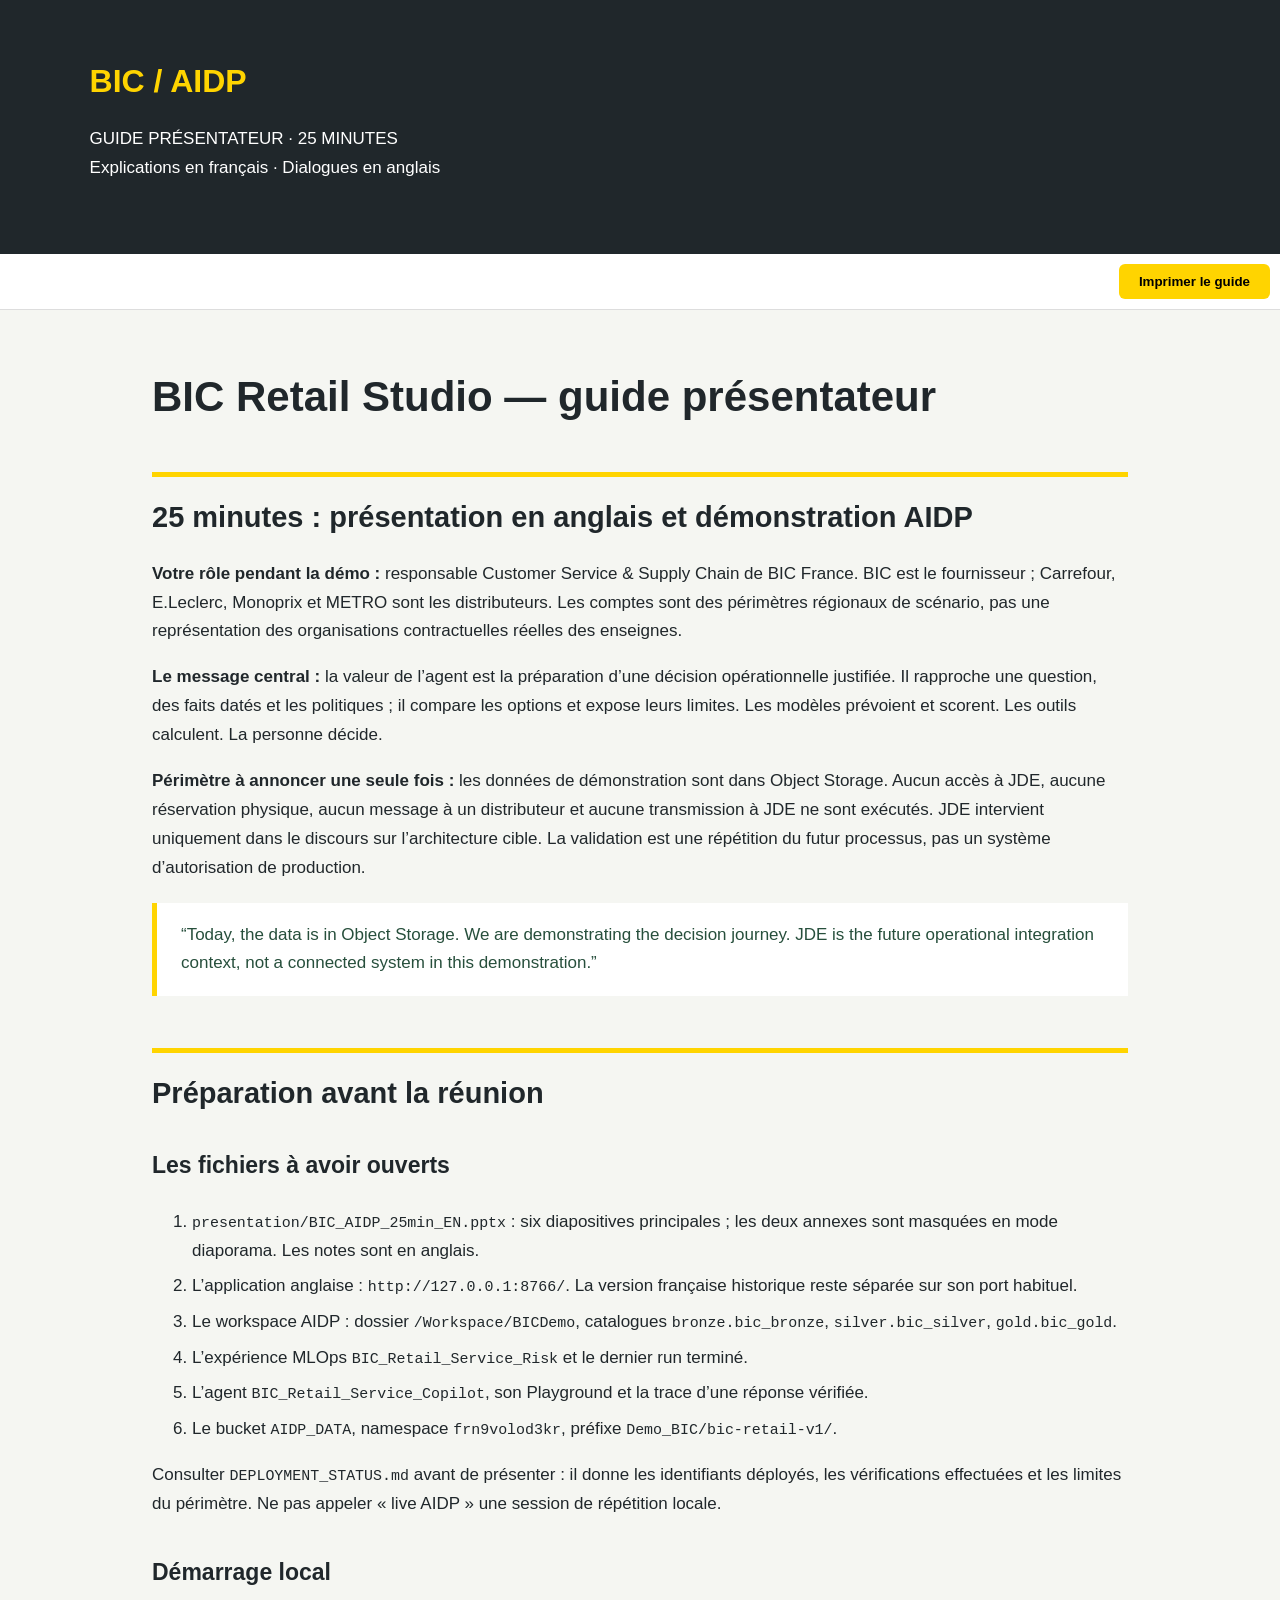
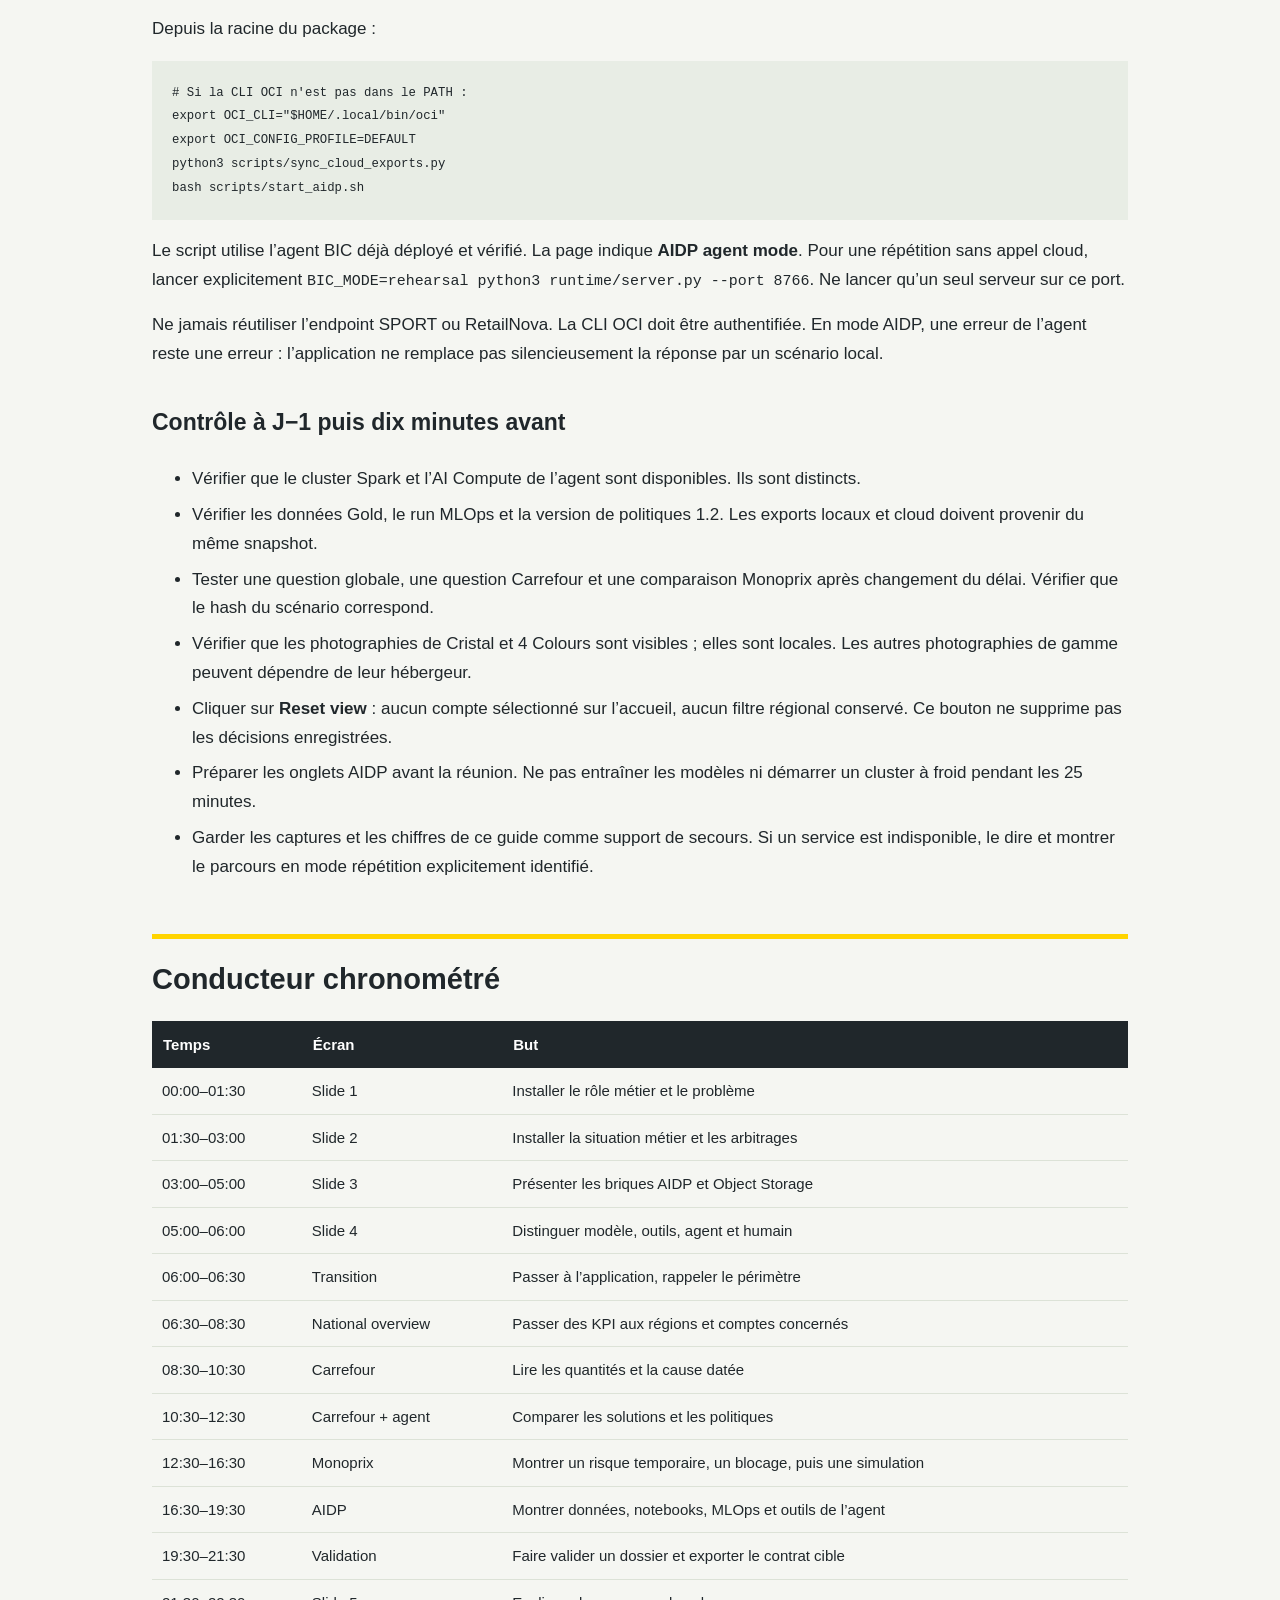
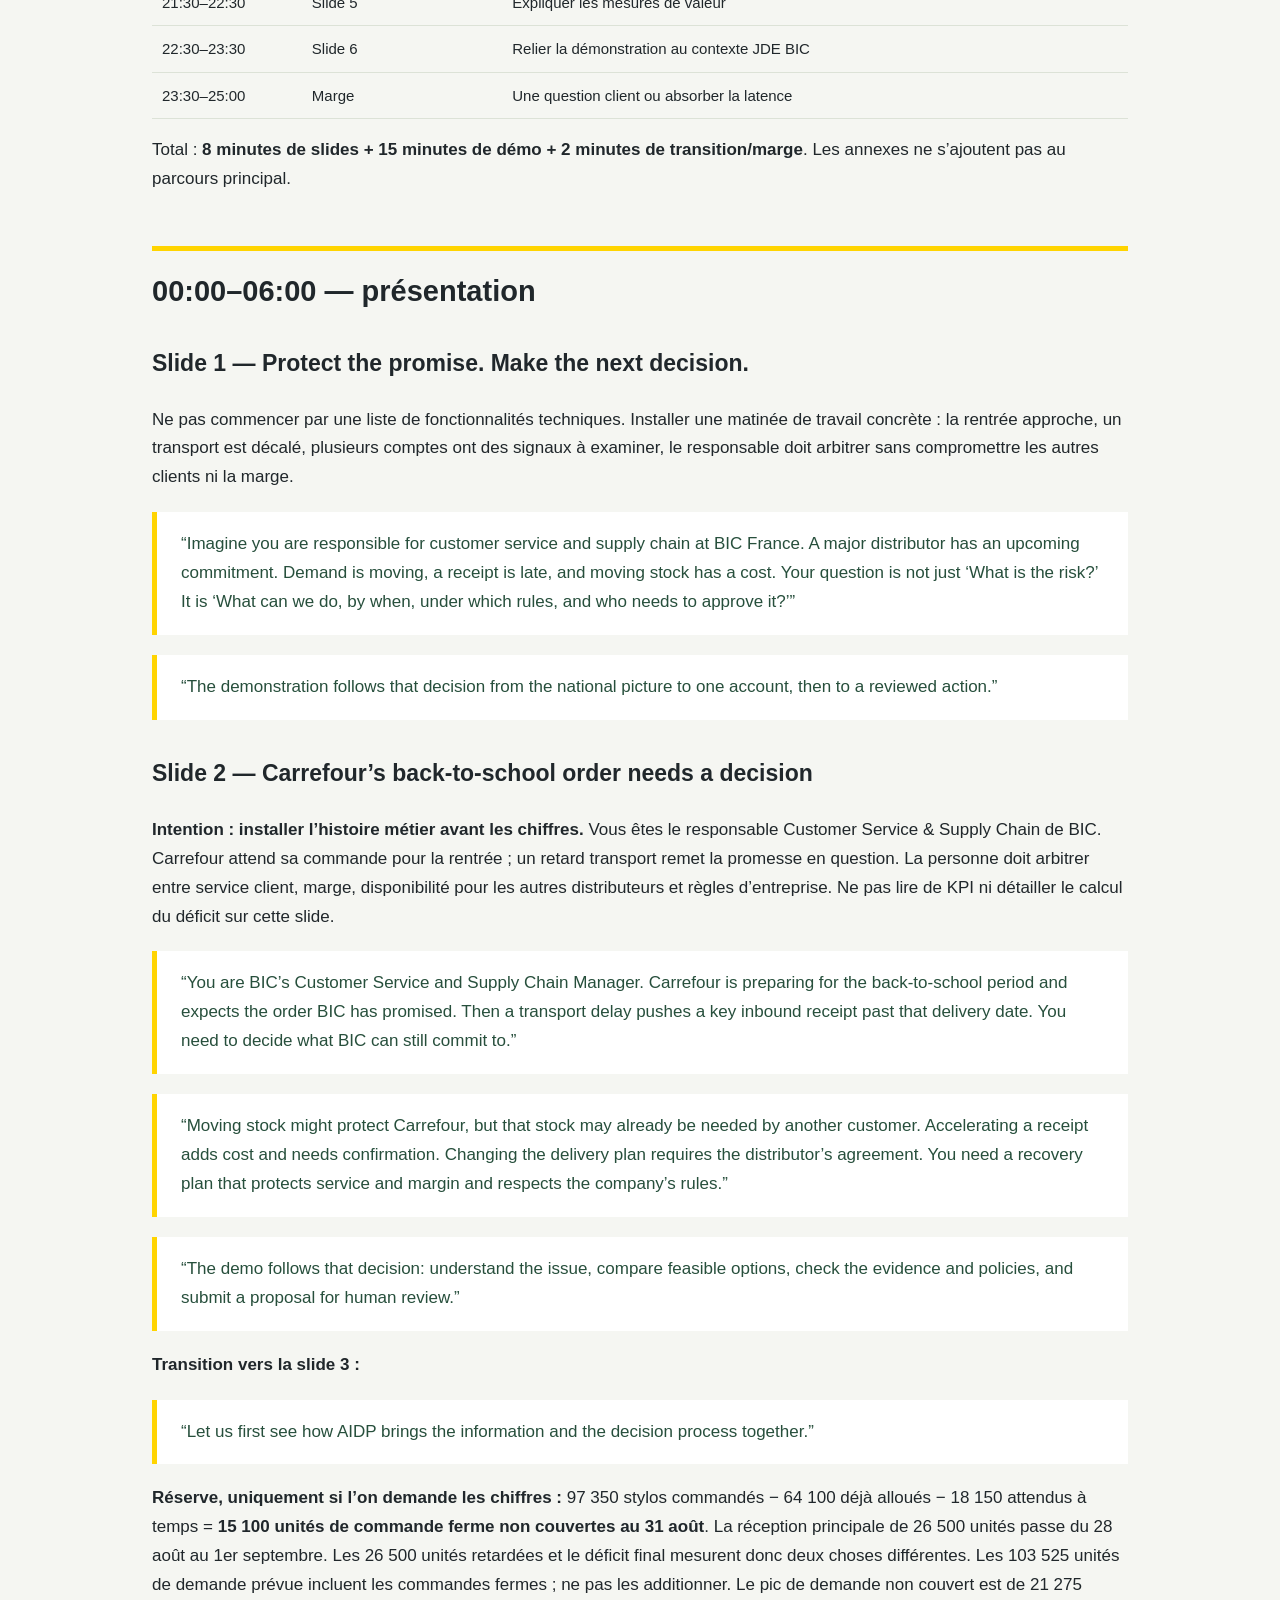
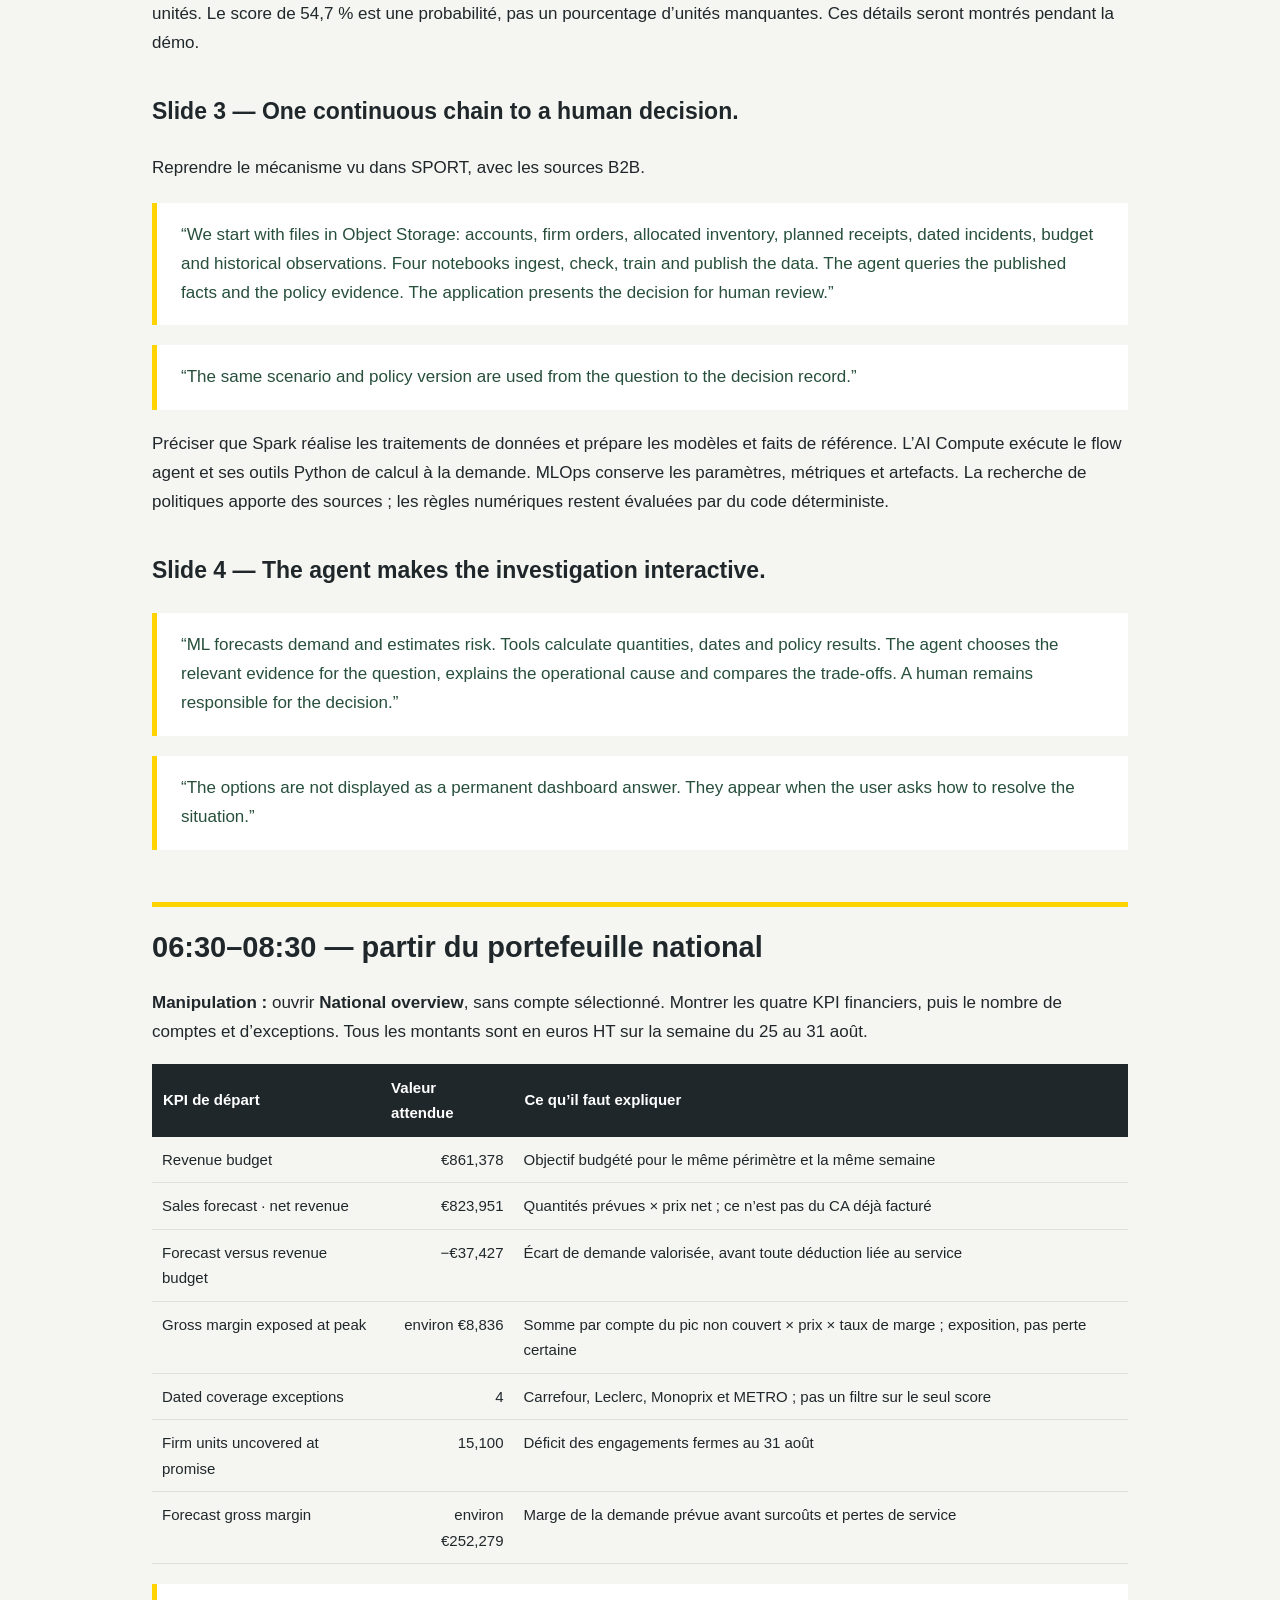
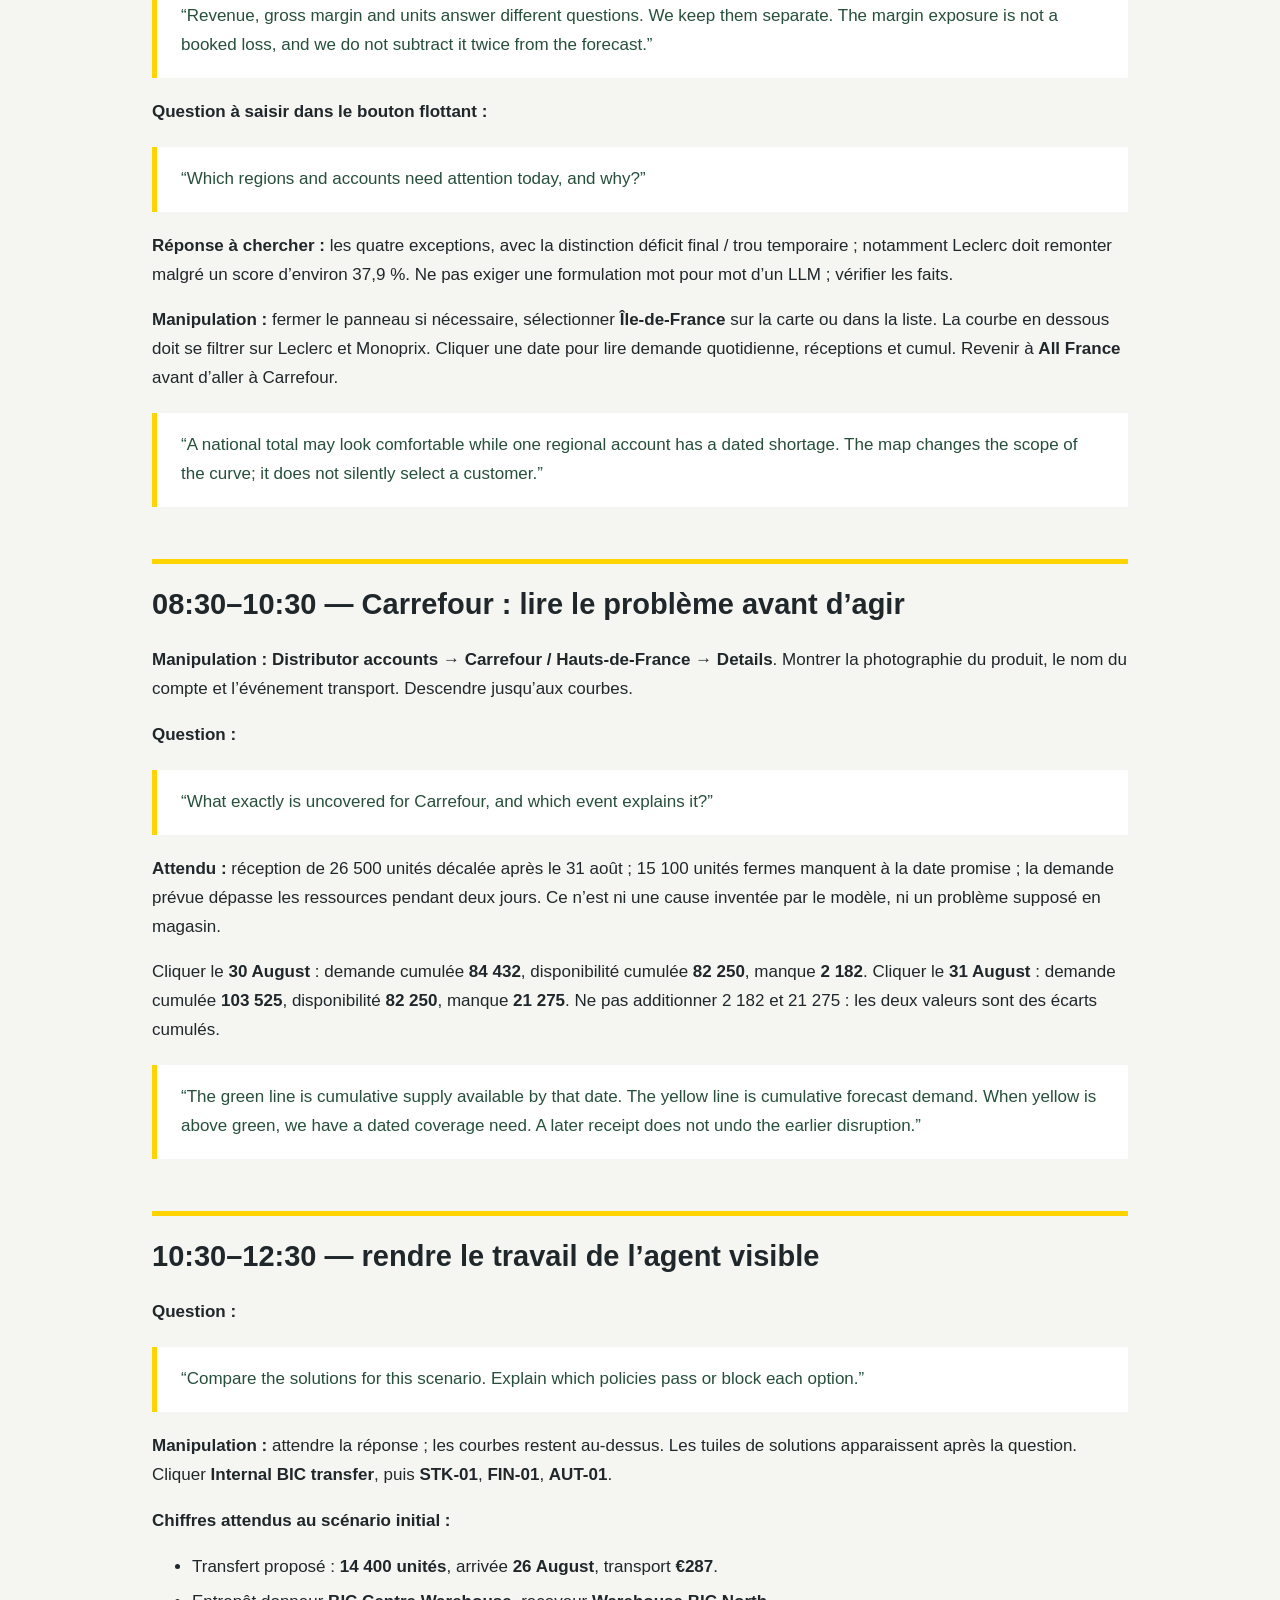
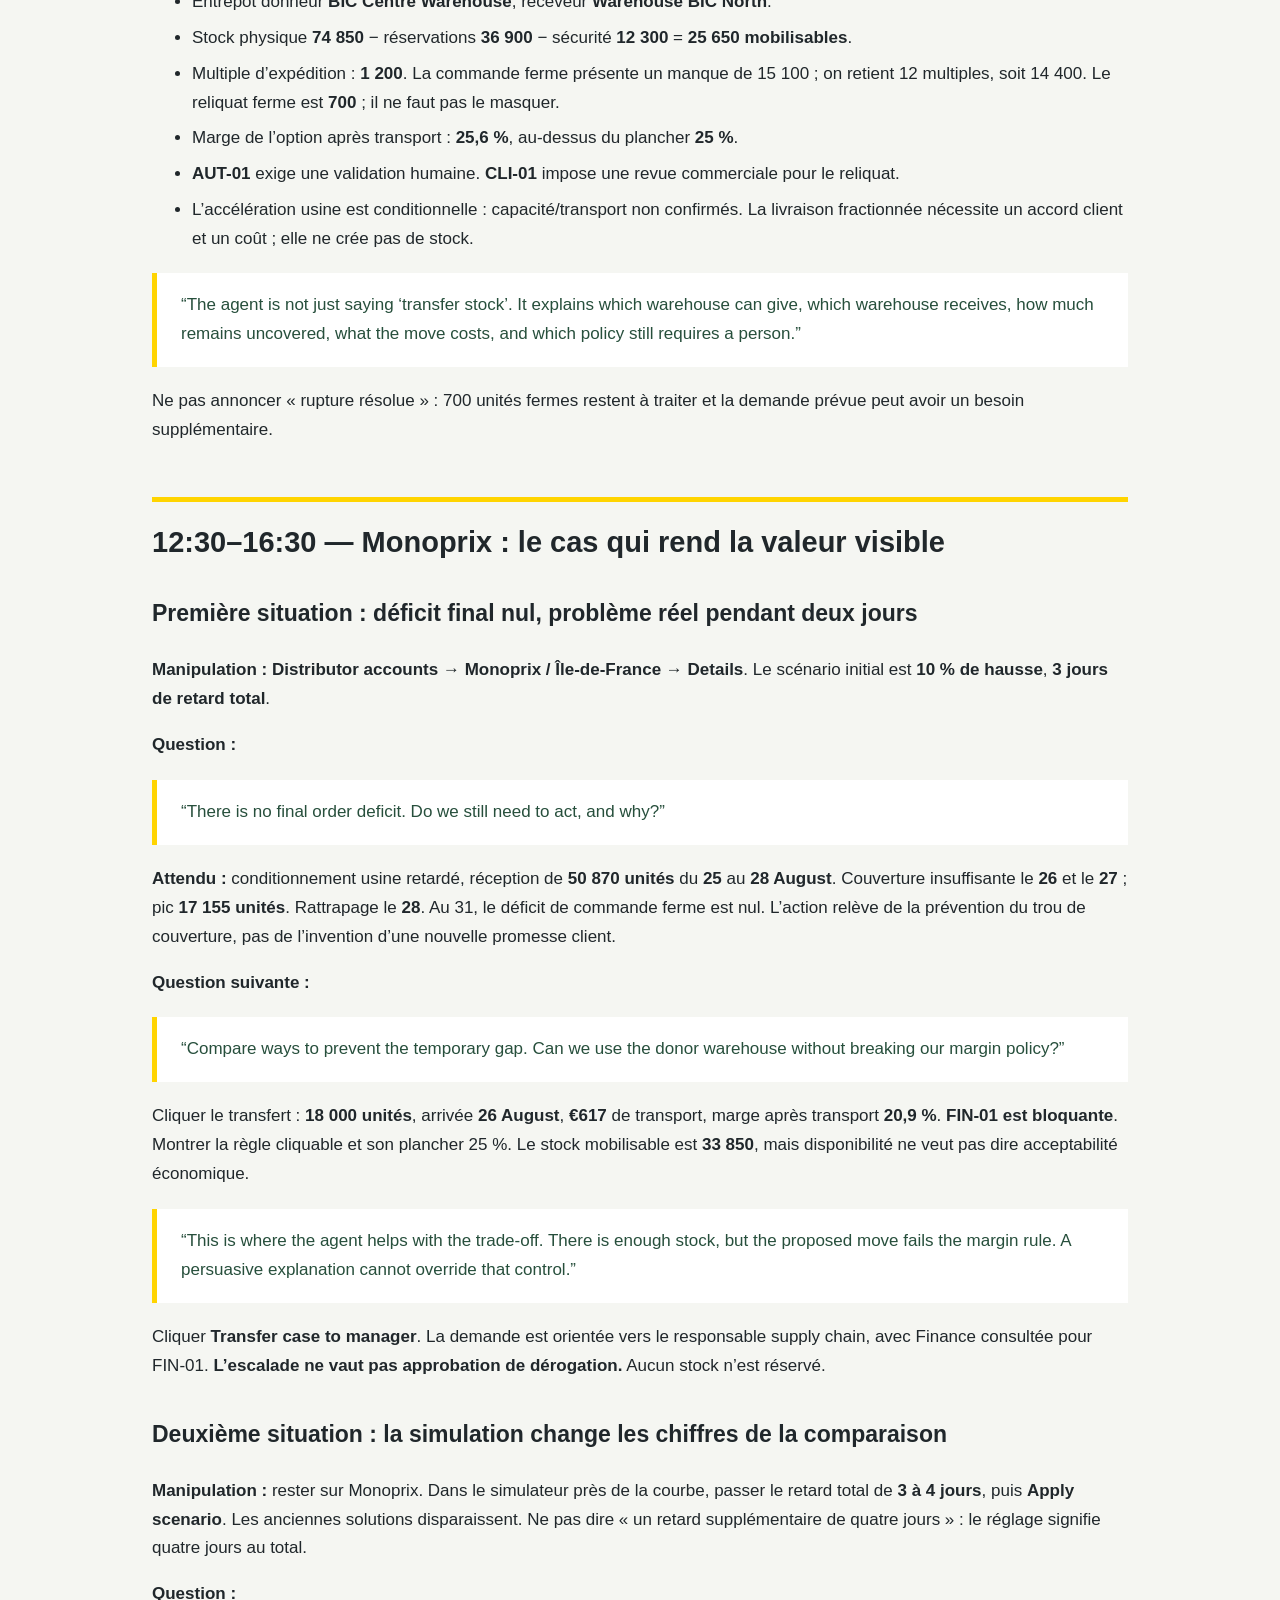
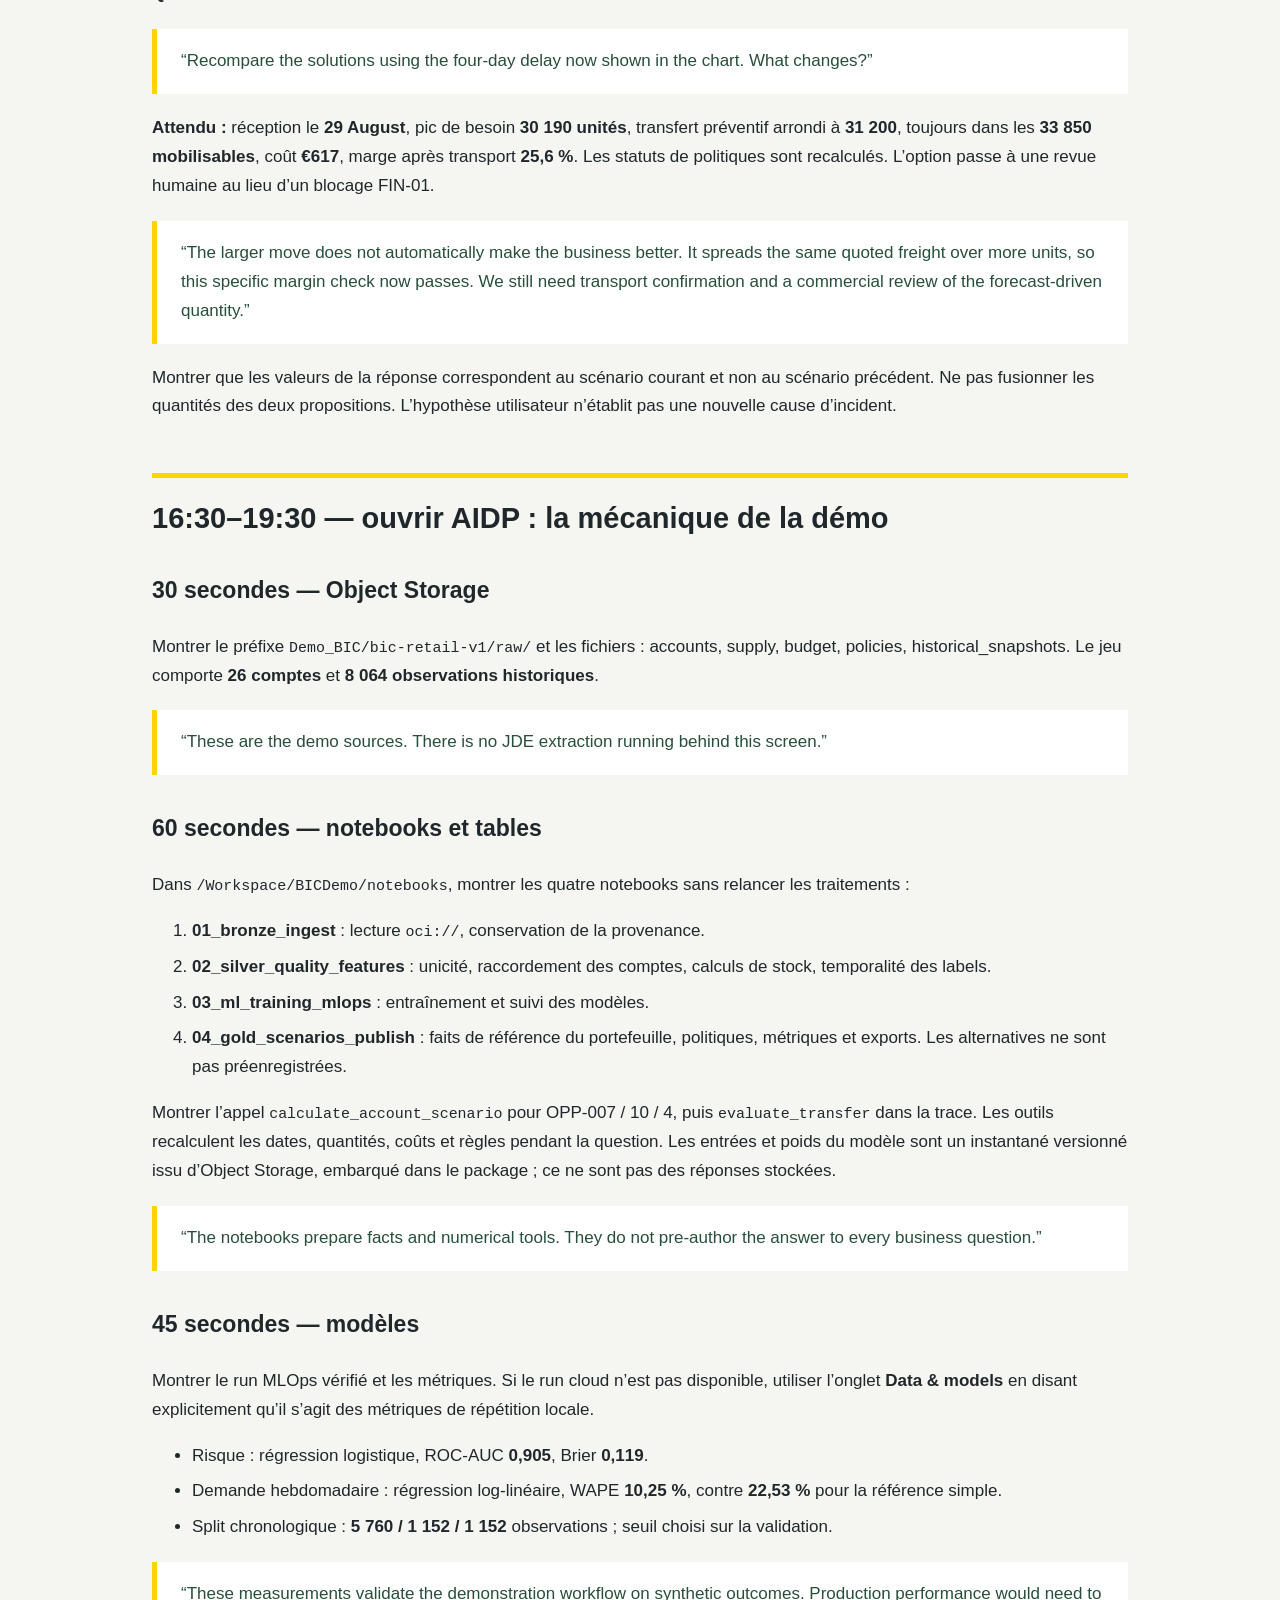
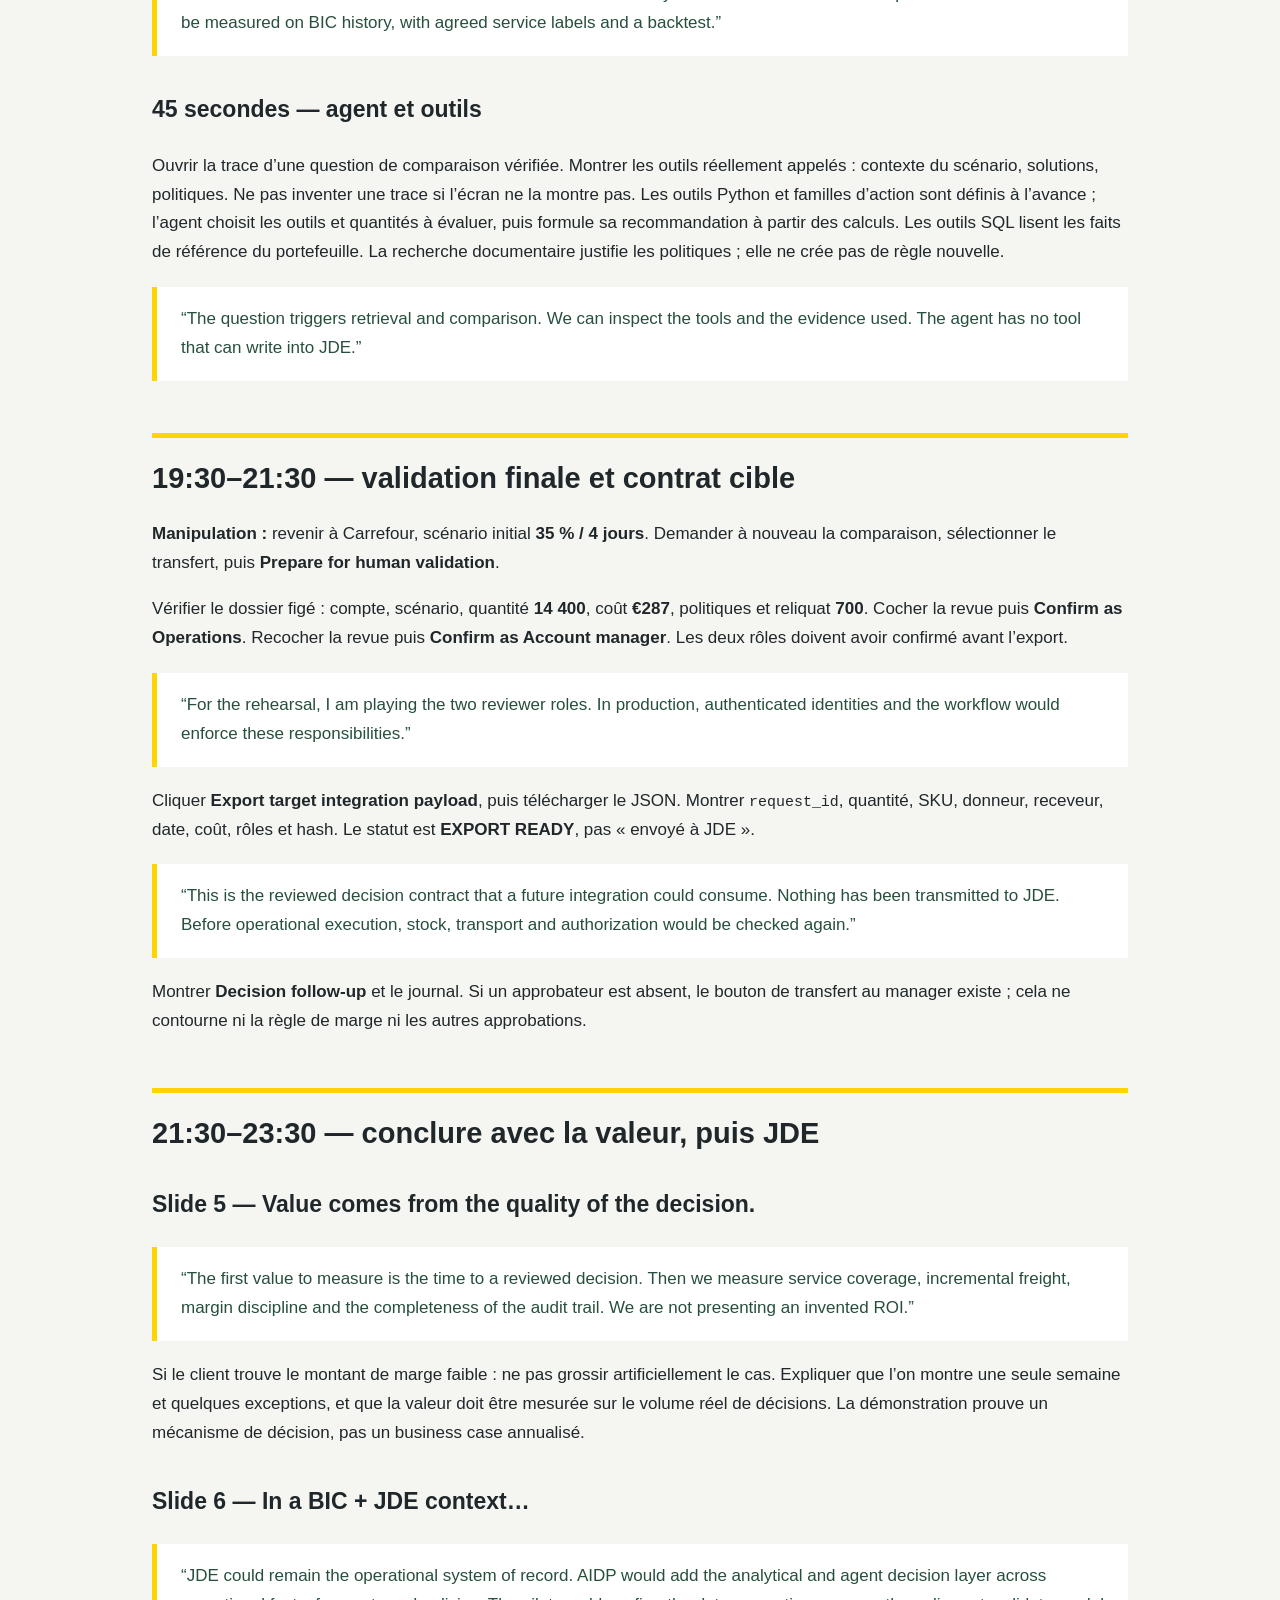
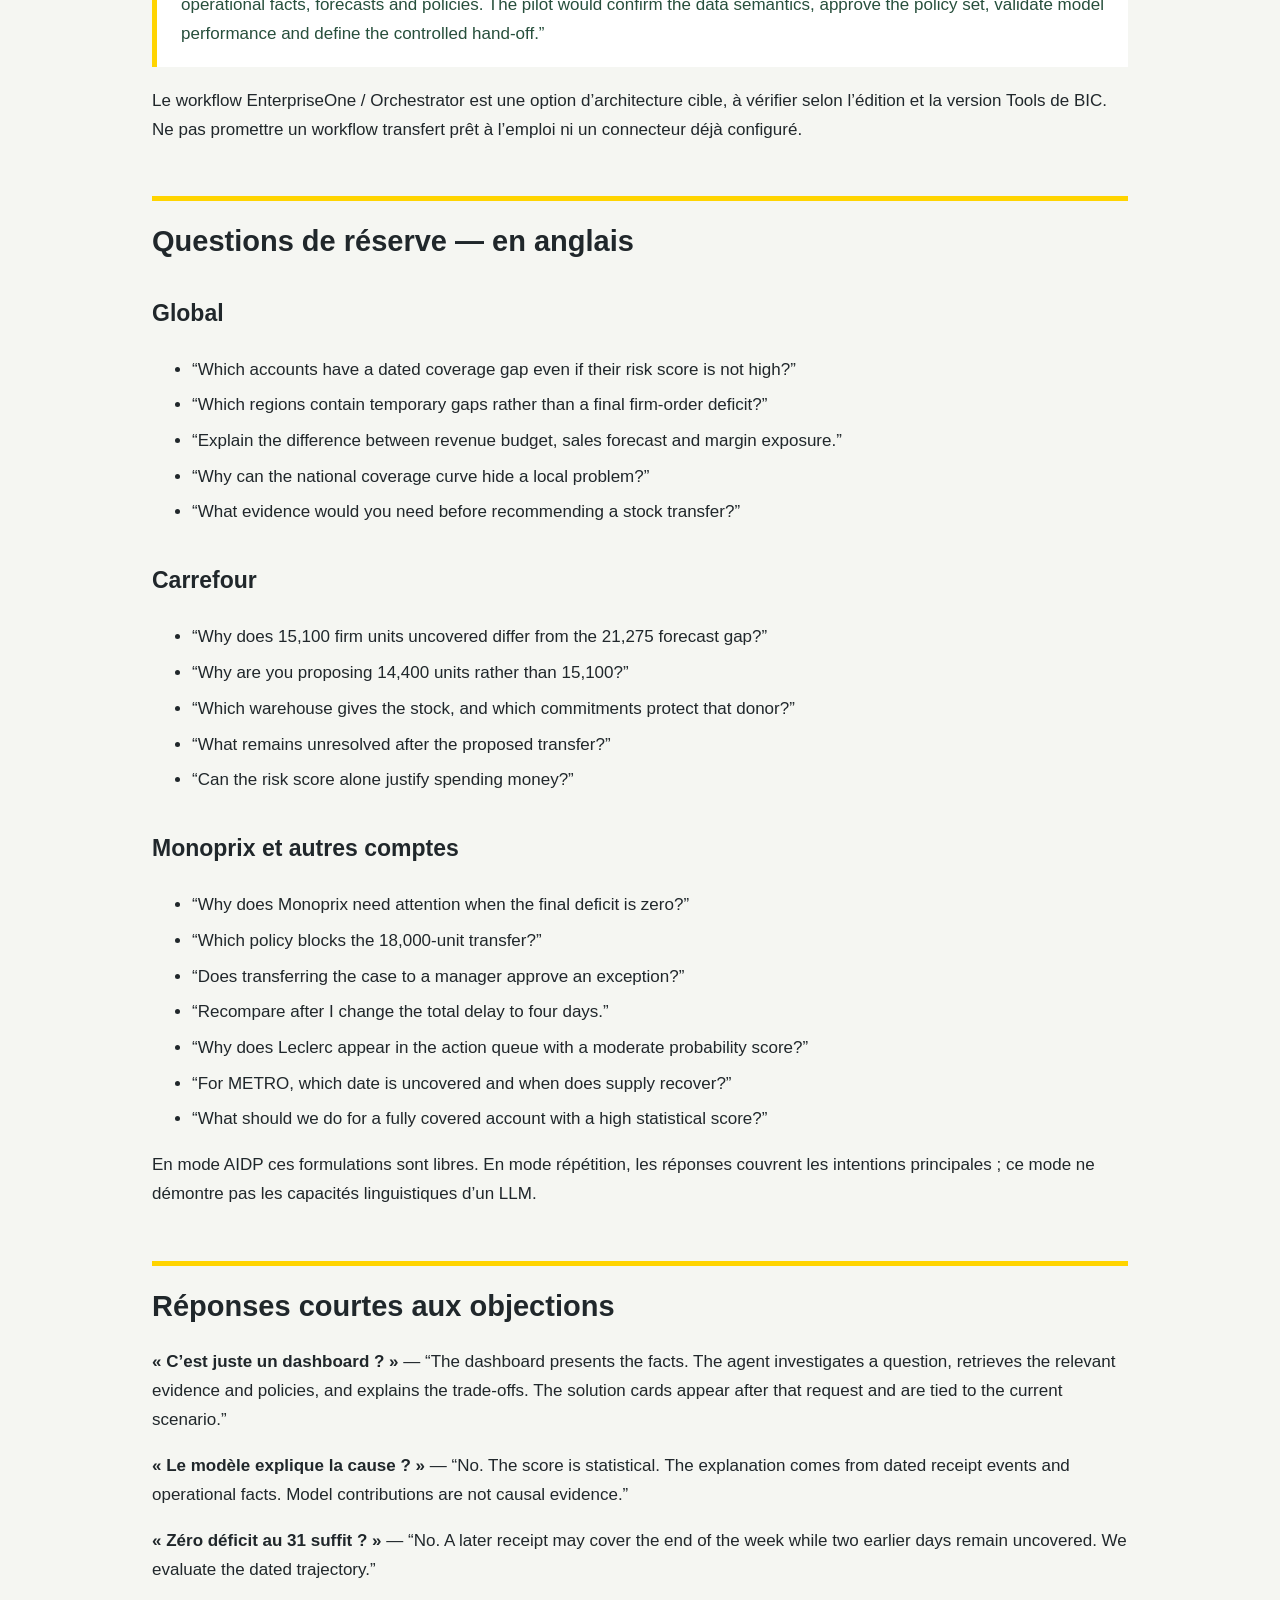
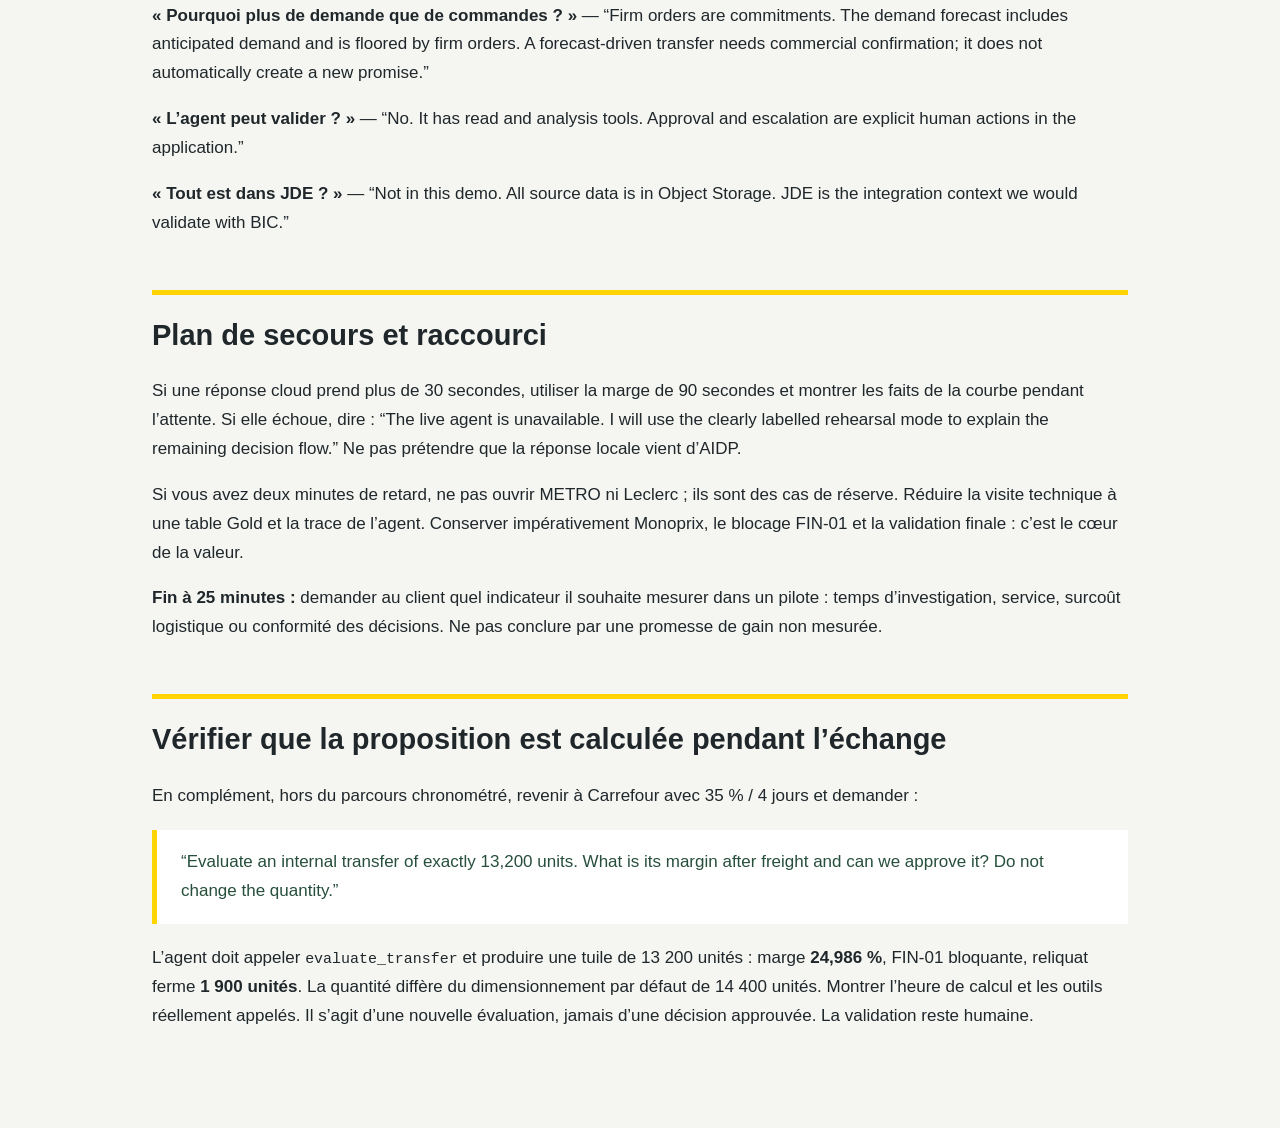
<file: BIC demo/BIC-AIDP-Demo/docs/DEMO_GUIDE_FR.html>
<!doctype html><html lang="fr"><meta charset="utf-8"><title>BIC — Guide de démonstration 25 minutes</title><style>:root{--ink:#20272b;--green:#375b43;--yellow:#ffd400}*{box-sizing:border-box}body{margin:0;background:#f5f6f2;color:var(--ink);font:17px/1.7 Arial,sans-serif}header{background:var(--ink);color:white;padding:54px 7vw}header b{color:var(--yellow);font-size:32px}main{max-width:1060px;margin:auto;padding:35px 42px 80px}h1{font-size:42px;line-height:1.12}h2{border-top:5px solid var(--yellow);padding-top:22px;margin-top:52px;font-size:29px;line-height:1.25}h3{font-size:23px;margin-top:34px}blockquote{margin:20px 0;padding:18px 24px;background:white;border-left:5px solid var(--yellow);color:#274f3c}blockquote p{margin:0}table{border-collapse:collapse;width:100%;font-size:15px}th{text-align:left;background:var(--ink);color:white;padding:11px}td{padding:10px;border-bottom:1px solid #dce2d7;vertical-align:top}pre{background:#e8ede5;padding:20px;white-space:pre-wrap;overflow-wrap:anywhere;font-size:14px}code{font-size:.88em}a{color:#246047}li{margin:.4em 0}.tools{position:sticky;top:0;padding:10px;text-align:right;background:#fff;border-bottom:1px solid #ddd}button{background:var(--yellow);border:0;padding:10px 20px;border-radius:6px;font-weight:bold;cursor:pointer}@media print{body{background:#fff;font-size:10pt}main{padding:0;max-width:none}header,.tools{display:none}h2{page-break-before:always}h1,h2,h3{page-break-after:avoid}blockquote,pre,tr{page-break-inside:avoid}a{color:inherit;text-decoration:none}}</style><header><b>BIC / AIDP</b><p>GUIDE PRÉSENTATEUR · 25 MINUTES<br>Explications en français · Dialogues en anglais</p></header><div class="tools"><button onclick="window.print()">Imprimer le guide</button></div><main><h1>BIC Retail Studio — guide présentateur</h1>
<h2>25 minutes : présentation en anglais et démonstration AIDP</h2>
<p><strong>Votre rôle pendant la démo :</strong> responsable Customer Service &amp; Supply Chain de BIC France. BIC est le fournisseur ; Carrefour, E.Leclerc, Monoprix et METRO sont les distributeurs. Les comptes sont des périmètres régionaux de scénario, pas une représentation des organisations contractuelles réelles des enseignes.</p>
<p><strong>Le message central :</strong> la valeur de l’agent est la préparation d’une décision opérationnelle justifiée. Il rapproche une question, des faits datés et les politiques ; il compare les options et expose leurs limites. Les modèles prévoient et scorent. Les outils calculent. La personne décide.</p>
<p><strong>Périmètre à annoncer une seule fois :</strong> les données de démonstration sont dans Object Storage. Aucun accès à JDE, aucune réservation physique, aucun message à un distributeur et aucune transmission à JDE ne sont exécutés. JDE intervient uniquement dans le discours sur l’architecture cible. La validation est une répétition du futur processus, pas un système d’autorisation de production.</p>
<blockquote>
<p>“Today, the data is in Object Storage. We are demonstrating the decision journey. JDE is the future operational integration context, not a connected system in this demonstration.”</p>
</blockquote>
<h2>Préparation avant la réunion</h2>
<h3>Les fichiers à avoir ouverts</h3>
<ol>
<li><code>presentation/BIC_AIDP_25min_EN.pptx</code> : six diapositives principales ; les deux annexes sont masquées en mode diaporama. Les notes sont en anglais.</li>
<li>L’application anglaise : <code>http://127.0.0.1:8766/</code>. La version française historique reste séparée sur son port habituel.</li>
<li>Le workspace AIDP : dossier <code>/Workspace/BICDemo</code>, catalogues <code>bronze.bic_bronze</code>, <code>silver.bic_silver</code>, <code>gold.bic_gold</code>.</li>
<li>L’expérience MLOps <code>BIC_Retail_Service_Risk</code> et le dernier run terminé.</li>
<li>L’agent <code>BIC_Retail_Service_Copilot</code>, son Playground et la trace d’une réponse vérifiée.</li>
<li>Le bucket <code>AIDP_DATA</code>, namespace <code>frn9volod3kr</code>, préfixe <code>Demo_BIC/bic-retail-v1/</code>.</li>
</ol>
<p>Consulter <code>DEPLOYMENT_STATUS.md</code> avant de présenter : il donne les identifiants déployés, les vérifications effectuées et les limites du périmètre. Ne pas appeler « live AIDP » une session de répétition locale.</p>
<h3>Démarrage local</h3>
<p>Depuis la racine du package :</p>
<pre><code class="language-bash"># Si la CLI OCI n&#39;est pas dans le PATH :
export OCI_CLI=&quot;$HOME/.local/bin/oci&quot;
export OCI_CONFIG_PROFILE=DEFAULT
python3 scripts/sync_cloud_exports.py
bash scripts/start_aidp.sh
</code></pre>
<p>Le script utilise l’agent BIC déjà déployé et vérifié. La page indique <strong>AIDP agent mode</strong>. Pour une répétition sans appel cloud, lancer explicitement <code>BIC_MODE=rehearsal python3 runtime/server.py --port 8766</code>. Ne lancer qu’un seul serveur sur ce port.</p>
<p>Ne jamais réutiliser l’endpoint SPORT ou RetailNova. La CLI OCI doit être authentifiée. En mode AIDP, une erreur de l’agent reste une erreur : l’application ne remplace pas silencieusement la réponse par un scénario local.</p>
<h3>Contrôle à J−1 puis dix minutes avant</h3>
<ul>
<li>Vérifier que le cluster Spark et l’AI Compute de l’agent sont disponibles. Ils sont distincts.</li>
<li>Vérifier les données Gold, le run MLOps et la version de politiques 1.2. Les exports locaux et cloud doivent provenir du même snapshot.</li>
<li>Tester une question globale, une question Carrefour et une comparaison Monoprix après changement du délai. Vérifier que le hash du scénario correspond.</li>
<li>Vérifier que les photographies de Cristal et 4 Colours sont visibles ; elles sont locales. Les autres photographies de gamme peuvent dépendre de leur hébergeur.</li>
<li>Cliquer sur <strong>Reset view</strong> : aucun compte sélectionné sur l’accueil, aucun filtre régional conservé. Ce bouton ne supprime pas les décisions enregistrées.</li>
<li>Préparer les onglets AIDP avant la réunion. Ne pas entraîner les modèles ni démarrer un cluster à froid pendant les 25 minutes.</li>
<li>Garder les captures et les chiffres de ce guide comme support de secours. Si un service est indisponible, le dire et montrer le parcours en mode répétition explicitement identifié.</li>
</ul>
<h2>Conducteur chronométré</h2>
<table>
<thead>
<tr>
<th>Temps</th>
<th>Écran</th>
<th>But</th>
</tr>
</thead>
<tbody><tr>
<td>00:00–01:30</td>
<td>Slide 1</td>
<td>Installer le rôle métier et le problème</td>
</tr>
<tr>
<td>01:30–03:00</td>
<td>Slide 2</td>
<td>Installer la situation métier et les arbitrages</td>
</tr>
<tr>
<td>03:00–05:00</td>
<td>Slide 3</td>
<td>Présenter les briques AIDP et Object Storage</td>
</tr>
<tr>
<td>05:00–06:00</td>
<td>Slide 4</td>
<td>Distinguer modèle, outils, agent et humain</td>
</tr>
<tr>
<td>06:00–06:30</td>
<td>Transition</td>
<td>Passer à l’application, rappeler le périmètre</td>
</tr>
<tr>
<td>06:30–08:30</td>
<td>National overview</td>
<td>Passer des KPI aux régions et comptes concernés</td>
</tr>
<tr>
<td>08:30–10:30</td>
<td>Carrefour</td>
<td>Lire les quantités et la cause datée</td>
</tr>
<tr>
<td>10:30–12:30</td>
<td>Carrefour + agent</td>
<td>Comparer les solutions et les politiques</td>
</tr>
<tr>
<td>12:30–16:30</td>
<td>Monoprix</td>
<td>Montrer un risque temporaire, un blocage, puis une simulation</td>
</tr>
<tr>
<td>16:30–19:30</td>
<td>AIDP</td>
<td>Montrer données, notebooks, MLOps et outils de l’agent</td>
</tr>
<tr>
<td>19:30–21:30</td>
<td>Validation</td>
<td>Faire valider un dossier et exporter le contrat cible</td>
</tr>
<tr>
<td>21:30–22:30</td>
<td>Slide 5</td>
<td>Expliquer les mesures de valeur</td>
</tr>
<tr>
<td>22:30–23:30</td>
<td>Slide 6</td>
<td>Relier la démonstration au contexte JDE BIC</td>
</tr>
<tr>
<td>23:30–25:00</td>
<td>Marge</td>
<td>Une question client ou absorber la latence</td>
</tr>
</tbody></table>
<p>Total : <strong>8 minutes de slides + 15 minutes de démo + 2 minutes de transition/marge</strong>. Les annexes ne s’ajoutent pas au parcours principal.</p>
<h2>00:00–06:00 — présentation</h2>
<h3>Slide 1 — Protect the promise. Make the next decision.</h3>
<p>Ne pas commencer par une liste de fonctionnalités techniques. Installer une matinée de travail concrète : la rentrée approche, un transport est décalé, plusieurs comptes ont des signaux à examiner, le responsable doit arbitrer sans compromettre les autres clients ni la marge.</p>
<blockquote>
<p>“Imagine you are responsible for customer service and supply chain at BIC France. A major distributor has an upcoming commitment. Demand is moving, a receipt is late, and moving stock has a cost. Your question is not just ‘What is the risk?’ It is ‘What can we do, by when, under which rules, and who needs to approve it?’”</p>
</blockquote>
<blockquote>
<p>“The demonstration follows that decision from the national picture to one account, then to a reviewed action.”</p>
</blockquote>
<h3>Slide 2 — Carrefour’s back-to-school order needs a decision</h3>
<p><strong>Intention : installer l’histoire métier avant les chiffres.</strong> Vous êtes le responsable Customer Service &amp; Supply Chain de BIC. Carrefour attend sa commande pour la rentrée ; un retard transport remet la promesse en question. La personne doit arbitrer entre service client, marge, disponibilité pour les autres distributeurs et règles d’entreprise. Ne pas lire de KPI ni détailler le calcul du déficit sur cette slide.</p>
<blockquote>
<p>“You are BIC’s Customer Service and Supply Chain Manager. Carrefour is preparing for the back-to-school period and expects the order BIC has promised. Then a transport delay pushes a key inbound receipt past that delivery date. You need to decide what BIC can still commit to.”</p>
</blockquote>
<blockquote>
<p>“Moving stock might protect Carrefour, but that stock may already be needed by another customer. Accelerating a receipt adds cost and needs confirmation. Changing the delivery plan requires the distributor’s agreement. You need a recovery plan that protects service and margin and respects the company’s rules.”</p>
</blockquote>
<blockquote>
<p>“The demo follows that decision: understand the issue, compare feasible options, check the evidence and policies, and submit a proposal for human review.”</p>
</blockquote>
<p><strong>Transition vers la slide 3 :</strong></p>
<blockquote>
<p>“Let us first see how AIDP brings the information and the decision process together.”</p>
</blockquote>
<p><strong>Réserve, uniquement si l’on demande les chiffres :</strong> 97 350 stylos commandés − 64 100 déjà alloués − 18 150 attendus à temps = <strong>15 100 unités de commande ferme non couvertes au 31 août</strong>. La réception principale de 26 500 unités passe du 28 août au 1er septembre. Les 26 500 unités retardées et le déficit final mesurent donc deux choses différentes. Les 103 525 unités de demande prévue incluent les commandes fermes ; ne pas les additionner. Le pic de demande non couvert est de 21 275 unités. Le score de 54,7 % est une probabilité, pas un pourcentage d’unités manquantes. Ces détails seront montrés pendant la démo.</p>
<h3>Slide 3 — One continuous chain to a human decision.</h3>
<p>Reprendre le mécanisme vu dans SPORT, avec les sources B2B.</p>
<blockquote>
<p>“We start with files in Object Storage: accounts, firm orders, allocated inventory, planned receipts, dated incidents, budget and historical observations. Four notebooks ingest, check, train and publish the data. The agent queries the published facts and the policy evidence. The application presents the decision for human review.”</p>
</blockquote>
<blockquote>
<p>“The same scenario and policy version are used from the question to the decision record.”</p>
</blockquote>
<p>Préciser que Spark réalise les traitements de données et prépare les modèles et faits de référence. L’AI Compute exécute le flow agent et ses outils Python de calcul à la demande. MLOps conserve les paramètres, métriques et artefacts. La recherche de politiques apporte des sources ; les règles numériques restent évaluées par du code déterministe.</p>
<h3>Slide 4 — The agent makes the investigation interactive.</h3>
<blockquote>
<p>“ML forecasts demand and estimates risk. Tools calculate quantities, dates and policy results. The agent chooses the relevant evidence for the question, explains the operational cause and compares the trade-offs. A human remains responsible for the decision.”</p>
</blockquote>
<blockquote>
<p>“The options are not displayed as a permanent dashboard answer. They appear when the user asks how to resolve the situation.”</p>
</blockquote>
<h2>06:30–08:30 — partir du portefeuille national</h2>
<p><strong>Manipulation :</strong> ouvrir <strong>National overview</strong>, sans compte sélectionné. Montrer les quatre KPI financiers, puis le nombre de comptes et d’exceptions. Tous les montants sont en euros HT sur la semaine du 25 au 31 août.</p>
<table>
<thead>
<tr>
<th>KPI de départ</th>
<th align="right">Valeur attendue</th>
<th>Ce qu’il faut expliquer</th>
</tr>
</thead>
<tbody><tr>
<td>Revenue budget</td>
<td align="right">€861,378</td>
<td>Objectif budgété pour le même périmètre et la même semaine</td>
</tr>
<tr>
<td>Sales forecast · net revenue</td>
<td align="right">€823,951</td>
<td>Quantités prévues × prix net ; ce n’est pas du CA déjà facturé</td>
</tr>
<tr>
<td>Forecast versus revenue budget</td>
<td align="right">−€37,427</td>
<td>Écart de demande valorisée, avant toute déduction liée au service</td>
</tr>
<tr>
<td>Gross margin exposed at peak</td>
<td align="right">environ €8,836</td>
<td>Somme par compte du pic non couvert × prix × taux de marge ; exposition, pas perte certaine</td>
</tr>
<tr>
<td>Dated coverage exceptions</td>
<td align="right">4</td>
<td>Carrefour, Leclerc, Monoprix et METRO ; pas un filtre sur le seul score</td>
</tr>
<tr>
<td>Firm units uncovered at promise</td>
<td align="right">15,100</td>
<td>Déficit des engagements fermes au 31 août</td>
</tr>
<tr>
<td>Forecast gross margin</td>
<td align="right">environ €252,279</td>
<td>Marge de la demande prévue avant surcoûts et pertes de service</td>
</tr>
</tbody></table>
<blockquote>
<p>“Revenue, gross margin and units answer different questions. We keep them separate. The margin exposure is not a booked loss, and we do not subtract it twice from the forecast.”</p>
</blockquote>
<p><strong>Question à saisir dans le bouton flottant :</strong></p>
<blockquote>
<p>“Which regions and accounts need attention today, and why?”</p>
</blockquote>
<p><strong>Réponse à chercher :</strong> les quatre exceptions, avec la distinction déficit final / trou temporaire ; notamment Leclerc doit remonter malgré un score d’environ 37,9 %. Ne pas exiger une formulation mot pour mot d’un LLM ; vérifier les faits.</p>
<p><strong>Manipulation :</strong> fermer le panneau si nécessaire, sélectionner <strong>Île-de-France</strong> sur la carte ou dans la liste. La courbe en dessous doit se filtrer sur Leclerc et Monoprix. Cliquer une date pour lire demande quotidienne, réceptions et cumul. Revenir à <strong>All France</strong> avant d’aller à Carrefour.</p>
<blockquote>
<p>“A national total may look comfortable while one regional account has a dated shortage. The map changes the scope of the curve; it does not silently select a customer.”</p>
</blockquote>
<h2>08:30–10:30 — Carrefour : lire le problème avant d’agir</h2>
<p><strong>Manipulation :</strong> <strong>Distributor accounts → Carrefour / Hauts-de-France → Details</strong>. Montrer la photographie du produit, le nom du compte et l’événement transport. Descendre jusqu’aux courbes.</p>
<p><strong>Question :</strong></p>
<blockquote>
<p>“What exactly is uncovered for Carrefour, and which event explains it?”</p>
</blockquote>
<p><strong>Attendu :</strong> réception de 26 500 unités décalée après le 31 août ; 15 100 unités fermes manquent à la date promise ; la demande prévue dépasse les ressources pendant deux jours. Ce n’est ni une cause inventée par le modèle, ni un problème supposé en magasin.</p>
<p>Cliquer le <strong>30 August</strong> : demande cumulée <strong>84 432</strong>, disponibilité cumulée <strong>82 250</strong>, manque <strong>2 182</strong>. Cliquer le <strong>31 August</strong> : demande cumulée <strong>103 525</strong>, disponibilité <strong>82 250</strong>, manque <strong>21 275</strong>. Ne pas additionner 2 182 et 21 275 : les deux valeurs sont des écarts cumulés.</p>
<blockquote>
<p>“The green line is cumulative supply available by that date. The yellow line is cumulative forecast demand. When yellow is above green, we have a dated coverage need. A later receipt does not undo the earlier disruption.”</p>
</blockquote>
<h2>10:30–12:30 — rendre le travail de l’agent visible</h2>
<p><strong>Question :</strong></p>
<blockquote>
<p>“Compare the solutions for this scenario. Explain which policies pass or block each option.”</p>
</blockquote>
<p><strong>Manipulation :</strong> attendre la réponse ; les courbes restent au-dessus. Les tuiles de solutions apparaissent après la question. Cliquer <strong>Internal BIC transfer</strong>, puis <strong>STK-01</strong>, <strong>FIN-01</strong>, <strong>AUT-01</strong>.</p>
<p><strong>Chiffres attendus au scénario initial :</strong></p>
<ul>
<li>Transfert proposé : <strong>14 400 unités</strong>, arrivée <strong>26 August</strong>, transport <strong>€287</strong>.</li>
<li>Entrepôt donneur <strong>BIC Centre Warehouse</strong>, receveur <strong>Warehouse BIC North</strong>.</li>
<li>Stock physique <strong>74 850</strong> − réservations <strong>36 900</strong> − sécurité <strong>12 300</strong> = <strong>25 650 mobilisables</strong>.</li>
<li>Multiple d’expédition : <strong>1 200</strong>. La commande ferme présente un manque de 15 100 ; on retient 12 multiples, soit 14 400. Le reliquat ferme est <strong>700</strong> ; il ne faut pas le masquer.</li>
<li>Marge de l’option après transport : <strong>25,6 %</strong>, au-dessus du plancher <strong>25 %</strong>.</li>
<li><strong>AUT-01</strong> exige une validation humaine. <strong>CLI-01</strong> impose une revue commerciale pour le reliquat.</li>
<li>L’accélération usine est conditionnelle : capacité/transport non confirmés. La livraison fractionnée nécessite un accord client et un coût ; elle ne crée pas de stock.</li>
</ul>
<blockquote>
<p>“The agent is not just saying ‘transfer stock’. It explains which warehouse can give, which warehouse receives, how much remains uncovered, what the move costs, and which policy still requires a person.”</p>
</blockquote>
<p>Ne pas annoncer « rupture résolue » : 700 unités fermes restent à traiter et la demande prévue peut avoir un besoin supplémentaire.</p>
<h2>12:30–16:30 — Monoprix : le cas qui rend la valeur visible</h2>
<h3>Première situation : déficit final nul, problème réel pendant deux jours</h3>
<p><strong>Manipulation :</strong> <strong>Distributor accounts → Monoprix / Île-de-France → Details</strong>. Le scénario initial est <strong>10 % de hausse</strong>, <strong>3 jours de retard total</strong>.</p>
<p><strong>Question :</strong></p>
<blockquote>
<p>“There is no final order deficit. Do we still need to act, and why?”</p>
</blockquote>
<p><strong>Attendu :</strong> conditionnement usine retardé, réception de <strong>50 870 unités</strong> du <strong>25</strong> au <strong>28 August</strong>. Couverture insuffisante le <strong>26</strong> et le <strong>27</strong> ; pic <strong>17 155 unités</strong>. Rattrapage le <strong>28</strong>. Au 31, le déficit de commande ferme est nul. L’action relève de la prévention du trou de couverture, pas de l’invention d’une nouvelle promesse client.</p>
<p><strong>Question suivante :</strong></p>
<blockquote>
<p>“Compare ways to prevent the temporary gap. Can we use the donor warehouse without breaking our margin policy?”</p>
</blockquote>
<p>Cliquer le transfert : <strong>18 000 unités</strong>, arrivée <strong>26 August</strong>, <strong>€617</strong> de transport, marge après transport <strong>20,9 %</strong>. <strong>FIN-01 est bloquante</strong>. Montrer la règle cliquable et son plancher 25 %. Le stock mobilisable est <strong>33 850</strong>, mais disponibilité ne veut pas dire acceptabilité économique.</p>
<blockquote>
<p>“This is where the agent helps with the trade-off. There is enough stock, but the proposed move fails the margin rule. A persuasive explanation cannot override that control.”</p>
</blockquote>
<p>Cliquer <strong>Transfer case to manager</strong>. La demande est orientée vers le responsable supply chain, avec Finance consultée pour FIN-01. <strong>L’escalade ne vaut pas approbation de dérogation.</strong> Aucun stock n’est réservé.</p>
<h3>Deuxième situation : la simulation change les chiffres de la comparaison</h3>
<p><strong>Manipulation :</strong> rester sur Monoprix. Dans le simulateur près de la courbe, passer le retard total de <strong>3 à 4 jours</strong>, puis <strong>Apply scenario</strong>. Les anciennes solutions disparaissent. Ne pas dire « un retard supplémentaire de quatre jours » : le réglage signifie quatre jours au total.</p>
<p><strong>Question :</strong></p>
<blockquote>
<p>“Recompare the solutions using the four-day delay now shown in the chart. What changes?”</p>
</blockquote>
<p><strong>Attendu :</strong> réception le <strong>29 August</strong>, pic de besoin <strong>30 190 unités</strong>, transfert préventif arrondi à <strong>31 200</strong>, toujours dans les <strong>33 850 mobilisables</strong>, coût <strong>€617</strong>, marge après transport <strong>25,6 %</strong>. Les statuts de politiques sont recalculés. L’option passe à une revue humaine au lieu d’un blocage FIN-01.</p>
<blockquote>
<p>“The larger move does not automatically make the business better. It spreads the same quoted freight over more units, so this specific margin check now passes. We still need transport confirmation and a commercial review of the forecast-driven quantity.”</p>
</blockquote>
<p>Montrer que les valeurs de la réponse correspondent au scénario courant et non au scénario précédent. Ne pas fusionner les quantités des deux propositions. L’hypothèse utilisateur n’établit pas une nouvelle cause d’incident.</p>
<h2>16:30–19:30 — ouvrir AIDP : la mécanique de la démo</h2>
<h3>30 secondes — Object Storage</h3>
<p>Montrer le préfixe <code>Demo_BIC/bic-retail-v1/raw/</code> et les fichiers : accounts, supply, budget, policies, historical_snapshots. Le jeu comporte <strong>26 comptes</strong> et <strong>8 064 observations historiques</strong>.</p>
<blockquote>
<p>“These are the demo sources. There is no JDE extraction running behind this screen.”</p>
</blockquote>
<h3>60 secondes — notebooks et tables</h3>
<p>Dans <code>/Workspace/BICDemo/notebooks</code>, montrer les quatre notebooks sans relancer les traitements :</p>
<ol>
<li><strong>01_bronze_ingest</strong> : lecture <code>oci://</code>, conservation de la provenance.</li>
<li><strong>02_silver_quality_features</strong> : unicité, raccordement des comptes, calculs de stock, temporalité des labels.</li>
<li><strong>03_ml_training_mlops</strong> : entraînement et suivi des modèles.</li>
<li><strong>04_gold_scenarios_publish</strong> : faits de référence du portefeuille, politiques, métriques et exports. Les alternatives ne sont pas préenregistrées.</li>
</ol>
<p>Montrer l’appel <code>calculate_account_scenario</code> pour OPP-007 / 10 / 4, puis <code>evaluate_transfer</code> dans la trace. Les outils recalculent les dates, quantités, coûts et règles pendant la question. Les entrées et poids du modèle sont un instantané versionné issu d’Object Storage, embarqué dans le package ; ce ne sont pas des réponses stockées.</p>
<blockquote>
<p>“The notebooks prepare facts and numerical tools. They do not pre-author the answer to every business question.”</p>
</blockquote>
<h3>45 secondes — modèles</h3>
<p>Montrer le run MLOps vérifié et les métriques. Si le run cloud n’est pas disponible, utiliser l’onglet <strong>Data &amp; models</strong> en disant explicitement qu’il s’agit des métriques de répétition locale.</p>
<ul>
<li>Risque : régression logistique, ROC-AUC <strong>0,905</strong>, Brier <strong>0,119</strong>.</li>
<li>Demande hebdomadaire : régression log-linéaire, WAPE <strong>10,25 %</strong>, contre <strong>22,53 %</strong> pour la référence simple.</li>
<li>Split chronologique : <strong>5 760 / 1 152 / 1 152</strong> observations ; seuil choisi sur la validation.</li>
</ul>
<blockquote>
<p>“These measurements validate the demonstration workflow on synthetic outcomes. Production performance would need to be measured on BIC history, with agreed service labels and a backtest.”</p>
</blockquote>
<h3>45 secondes — agent et outils</h3>
<p>Ouvrir la trace d’une question de comparaison vérifiée. Montrer les outils réellement appelés : contexte du scénario, solutions, politiques. Ne pas inventer une trace si l’écran ne la montre pas. Les outils Python et familles d’action sont définis à l’avance ; l’agent choisit les outils et quantités à évaluer, puis formule sa recommandation à partir des calculs. Les outils SQL lisent les faits de référence du portefeuille. La recherche documentaire justifie les politiques ; elle ne crée pas de règle nouvelle.</p>
<blockquote>
<p>“The question triggers retrieval and comparison. We can inspect the tools and the evidence used. The agent has no tool that can write into JDE.”</p>
</blockquote>
<h2>19:30–21:30 — validation finale et contrat cible</h2>
<p><strong>Manipulation :</strong> revenir à Carrefour, scénario initial <strong>35 % / 4 jours</strong>. Demander à nouveau la comparaison, sélectionner le transfert, puis <strong>Prepare for human validation</strong>.</p>
<p>Vérifier le dossier figé : compte, scénario, quantité <strong>14 400</strong>, coût <strong>€287</strong>, politiques et reliquat <strong>700</strong>. Cocher la revue puis <strong>Confirm as Operations</strong>. Recocher la revue puis <strong>Confirm as Account manager</strong>. Les deux rôles doivent avoir confirmé avant l’export.</p>
<blockquote>
<p>“For the rehearsal, I am playing the two reviewer roles. In production, authenticated identities and the workflow would enforce these responsibilities.”</p>
</blockquote>
<p>Cliquer <strong>Export target integration payload</strong>, puis télécharger le JSON. Montrer <code>request_id</code>, quantité, SKU, donneur, receveur, date, coût, rôles et hash. Le statut est <strong>EXPORT READY</strong>, pas « envoyé à JDE ».</p>
<blockquote>
<p>“This is the reviewed decision contract that a future integration could consume. Nothing has been transmitted to JDE. Before operational execution, stock, transport and authorization would be checked again.”</p>
</blockquote>
<p>Montrer <strong>Decision follow-up</strong> et le journal. Si un approbateur est absent, le bouton de transfert au manager existe ; cela ne contourne ni la règle de marge ni les autres approbations.</p>
<h2>21:30–23:30 — conclure avec la valeur, puis JDE</h2>
<h3>Slide 5 — Value comes from the quality of the decision.</h3>
<blockquote>
<p>“The first value to measure is the time to a reviewed decision. Then we measure service coverage, incremental freight, margin discipline and the completeness of the audit trail. We are not presenting an invented ROI.”</p>
</blockquote>
<p>Si le client trouve le montant de marge faible : ne pas grossir artificiellement le cas. Expliquer que l’on montre une seule semaine et quelques exceptions, et que la valeur doit être mesurée sur le volume réel de décisions. La démonstration prouve un mécanisme de décision, pas un business case annualisé.</p>
<h3>Slide 6 — In a BIC + JDE context…</h3>
<blockquote>
<p>“JDE could remain the operational system of record. AIDP would add the analytical and agent decision layer across operational facts, forecasts and policies. The pilot would confirm the data semantics, approve the policy set, validate model performance and define the controlled hand-off.”</p>
</blockquote>
<p>Le workflow EnterpriseOne / Orchestrator est une option d’architecture cible, à vérifier selon l’édition et la version Tools de BIC. Ne pas promettre un workflow transfert prêt à l’emploi ni un connecteur déjà configuré.</p>
<h2>Questions de réserve — en anglais</h2>
<h3>Global</h3>
<ul>
<li>“Which accounts have a dated coverage gap even if their risk score is not high?”</li>
<li>“Which regions contain temporary gaps rather than a final firm-order deficit?”</li>
<li>“Explain the difference between revenue budget, sales forecast and margin exposure.”</li>
<li>“Why can the national coverage curve hide a local problem?”</li>
<li>“What evidence would you need before recommending a stock transfer?”</li>
</ul>
<h3>Carrefour</h3>
<ul>
<li>“Why does 15,100 firm units uncovered differ from the 21,275 forecast gap?”</li>
<li>“Why are you proposing 14,400 units rather than 15,100?”</li>
<li>“Which warehouse gives the stock, and which commitments protect that donor?”</li>
<li>“What remains unresolved after the proposed transfer?”</li>
<li>“Can the risk score alone justify spending money?”</li>
</ul>
<h3>Monoprix et autres comptes</h3>
<ul>
<li>“Why does Monoprix need attention when the final deficit is zero?”</li>
<li>“Which policy blocks the 18,000-unit transfer?”</li>
<li>“Does transferring the case to a manager approve an exception?”</li>
<li>“Recompare after I change the total delay to four days.”</li>
<li>“Why does Leclerc appear in the action queue with a moderate probability score?”</li>
<li>“For METRO, which date is uncovered and when does supply recover?”</li>
<li>“What should we do for a fully covered account with a high statistical score?”</li>
</ul>
<p>En mode AIDP ces formulations sont libres. En mode répétition, les réponses couvrent les intentions principales ; ce mode ne démontre pas les capacités linguistiques d’un LLM.</p>
<h2>Réponses courtes aux objections</h2>
<p><strong>« C’est juste un dashboard ? »</strong> — “The dashboard presents the facts. The agent investigates a question, retrieves the relevant evidence and policies, and explains the trade-offs. The solution cards appear after that request and are tied to the current scenario.”</p>
<p><strong>« Le modèle explique la cause ? »</strong> — “No. The score is statistical. The explanation comes from dated receipt events and operational facts. Model contributions are not causal evidence.”</p>
<p><strong>« Zéro déficit au 31 suffit ? »</strong> — “No. A later receipt may cover the end of the week while two earlier days remain uncovered. We evaluate the dated trajectory.”</p>
<p><strong>« Pourquoi plus de demande que de commandes ? »</strong> — “Firm orders are commitments. The demand forecast includes anticipated demand and is floored by firm orders. A forecast-driven transfer needs commercial confirmation; it does not automatically create a new promise.”</p>
<p><strong>« L’agent peut valider ? »</strong> — “No. It has read and analysis tools. Approval and escalation are explicit human actions in the application.”</p>
<p><strong>« Tout est dans JDE ? »</strong> — “Not in this demo. All source data is in Object Storage. JDE is the integration context we would validate with BIC.”</p>
<h2>Plan de secours et raccourci</h2>
<p>Si une réponse cloud prend plus de 30 secondes, utiliser la marge de 90 secondes et montrer les faits de la courbe pendant l’attente. Si elle échoue, dire : “The live agent is unavailable. I will use the clearly labelled rehearsal mode to explain the remaining decision flow.” Ne pas prétendre que la réponse locale vient d’AIDP.</p>
<p>Si vous avez deux minutes de retard, ne pas ouvrir METRO ni Leclerc ; ils sont des cas de réserve. Réduire la visite technique à une table Gold et la trace de l’agent. Conserver impérativement Monoprix, le blocage FIN-01 et la validation finale : c’est le cœur de la valeur.</p>
<p><strong>Fin à 25 minutes :</strong> demander au client quel indicateur il souhaite mesurer dans un pilote : temps d’investigation, service, surcoût logistique ou conformité des décisions. Ne pas conclure par une promesse de gain non mesurée.</p>
<h2>Vérifier que la proposition est calculée pendant l’échange</h2>
<p>En complément, hors du parcours chronométré, revenir à Carrefour avec 35 % / 4 jours et demander :</p>
<blockquote>
<p>“Evaluate an internal transfer of exactly 13,200 units. What is its margin after freight and can we approve it? Do not change the quantity.”</p>
</blockquote>
<p>L’agent doit appeler <code>evaluate_transfer</code> et produire une tuile de 13 200 unités : marge <strong>24,986 %</strong>, FIN-01 bloquante, reliquat ferme <strong>1 900 unités</strong>. La quantité diffère du dimensionnement par défaut de 14 400 unités. Montrer l’heure de calcul et les outils réellement appelés. Il s’agit d’une nouvelle évaluation, jamais d’une décision approuvée. La validation reste humaine.</p>
</main></html>
</file>
